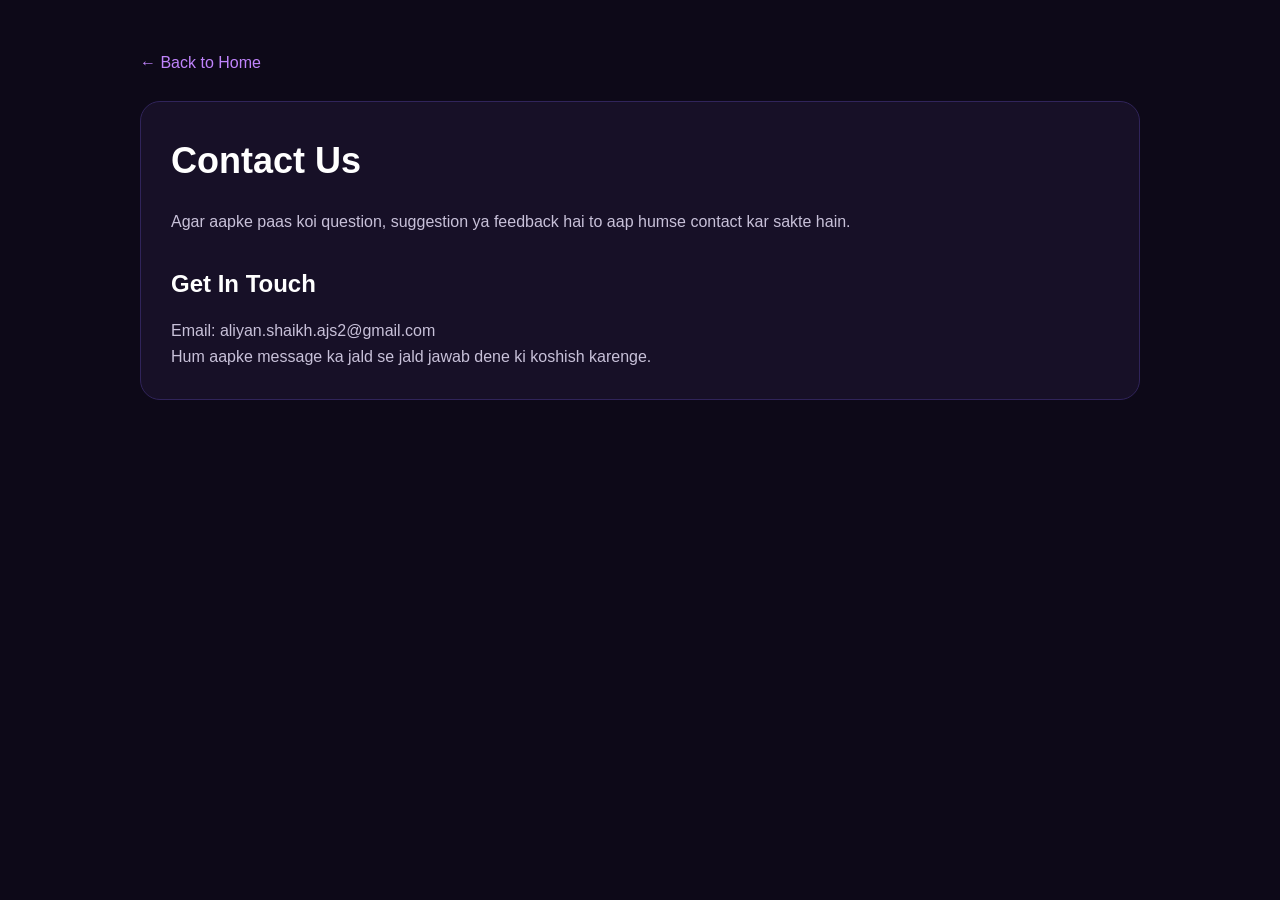
<file: contact.html>
<!DOCTYPE html>
<html lang="en">

<head>

    <meta charset="UTF-8">

    <meta name="viewport" content="width=device-width, initial-scale=1.0">

    <title>Contact Us - Prompt Ki Dukaan</title>

    <meta
        name="description"
        content="Contact Prompt Ki Dukaan for questions, feedback, suggestions, or support about our AI image prompts."
    >

    <link rel="stylesheet" href="style.css">

</head>


<body>


    <div class="prompt-detail">

        <a href="index.html" class="back-btn">
            ← Back to Home
        </a>


        <div id="promptDetails">

            <h1>
                Contact Us
            </h1>


            <p class="detail-description">
                Agar aapke paas koi question, suggestion ya
                feedback hai to aap humse contact kar sakte hain.
            </p>


            <h2>
                Get In Touch
            </h2>


            <p>
                Email: aliyan.shaikh.ajs2@gmail.com
            </p>


            <p>
                Hum aapke message ka jald se jald jawab dene
                ki koshish karenge.
            </p>

        </div>

    </div>


</body>

</html>
</file>
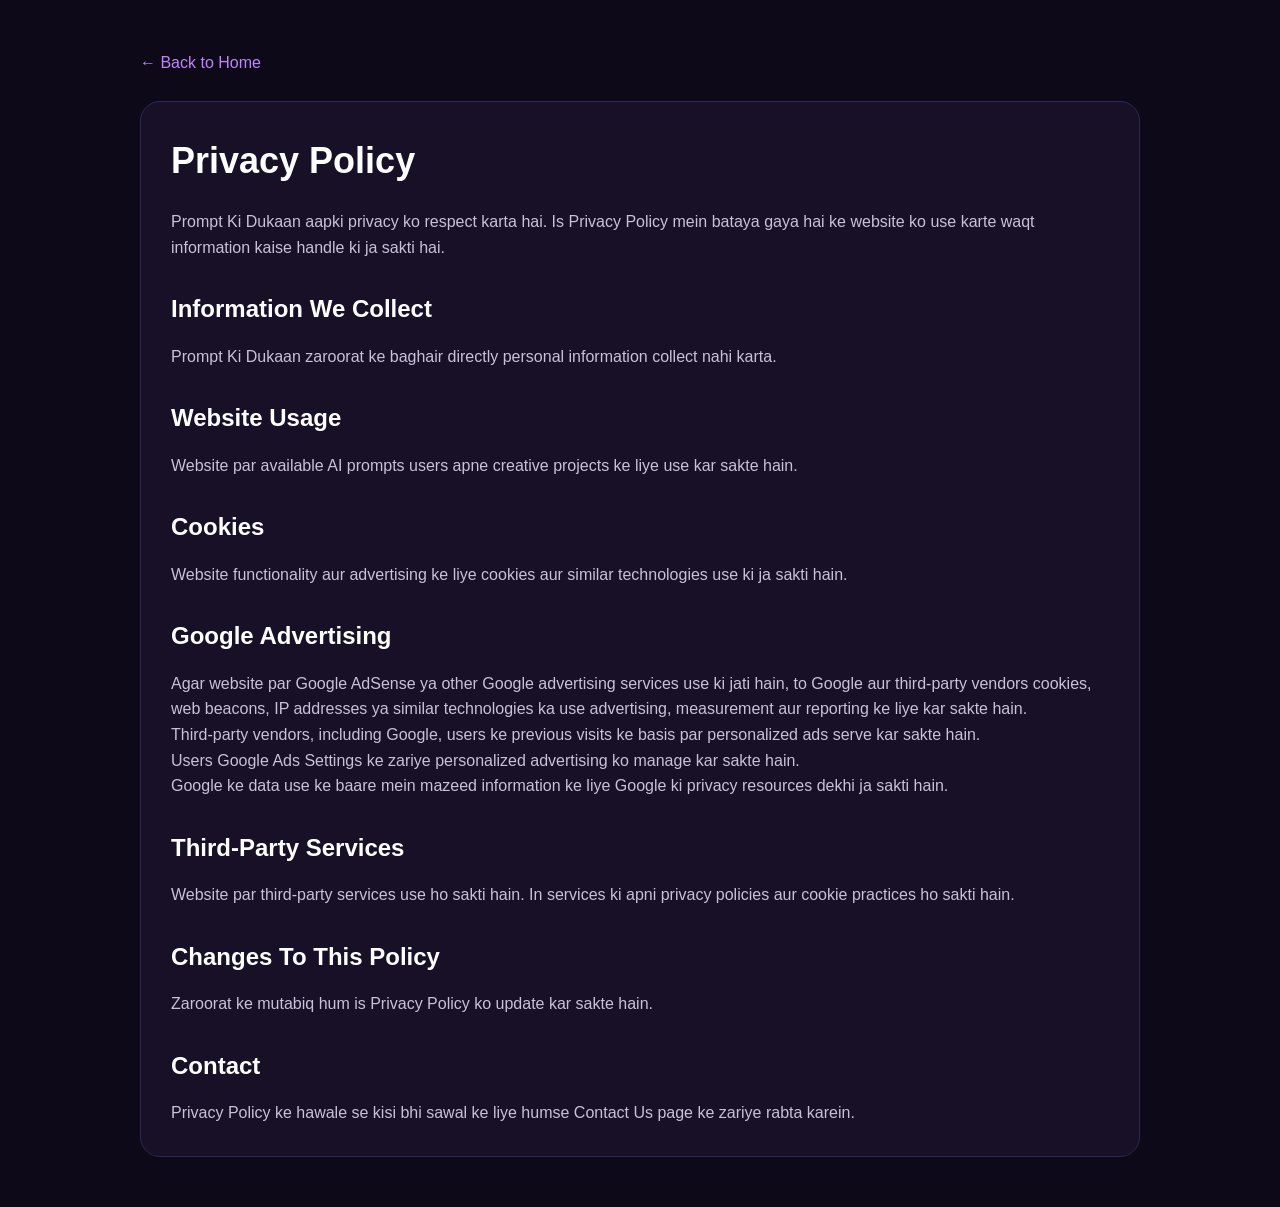
<file: privacy.html>
<!DOCTYPE html>
<html lang="en">

<head>

    <meta charset="UTF-8">

    <meta
        name="viewport"
        content="width=device-width, initial-scale=1.0"
    >

    <title>Privacy Policy - Prompt Ki Dukaan</title>

    <meta
        name="description"
        content="Read the Privacy Policy of Prompt Ki Dukaan, including information about cookies, Google advertising and website usage."
    >

    <link rel="stylesheet" href="style.css">

</head>


<body>


    <div class="prompt-detail">

        <a href="index.html" class="back-btn">
            ← Back to Home
        </a>


        <div id="promptDetails">

            <h1>
                Privacy Policy
            </h1>


            <p class="detail-description">

                Prompt Ki Dukaan aapki privacy ko respect karta hai.
                Is Privacy Policy mein bataya gaya hai ke website
                ko use karte waqt information kaise handle ki ja sakti hai.

            </p>


            <h2>
                Information We Collect
            </h2>

            <p>

                Prompt Ki Dukaan zaroorat ke baghair directly
                personal information collect nahi karta.

            </p>


            <h2>
                Website Usage
            </h2>

            <p>

                Website par available AI prompts users apne
                creative projects ke liye use kar sakte hain.

            </p>


            <h2>
                Cookies
            </h2>

            <p>

                Website functionality aur advertising ke liye
                cookies aur similar technologies use ki ja sakti hain.

            </p>


            <h2>
                Google Advertising
            </h2>

            <p>

                Agar website par Google AdSense ya other Google
                advertising services use ki jati hain, to Google
                aur third-party vendors cookies, web beacons,
                IP addresses ya similar technologies ka use
                advertising, measurement aur reporting ke liye
                kar sakte hain.

            </p>


            <p>

                Third-party vendors, including Google, users ke
                previous visits ke basis par personalized ads
                serve kar sakte hain.

            </p>


            <p>

                Users Google Ads Settings ke zariye personalized
                advertising ko manage kar sakte hain.

            </p>


            <p>

                Google ke data use ke baare mein mazeed information
                ke liye Google ki privacy resources dekhi ja sakti hain.

            </p>


            <h2>
                Third-Party Services
            </h2>

            <p>

                Website par third-party services use ho sakti hain.
                In services ki apni privacy policies aur cookie
                practices ho sakti hain.

            </p>


            <h2>
                Changes To This Policy
            </h2>

            <p>

                Zaroorat ke mutabiq hum is Privacy Policy ko
                update kar sakte hain.

            </p>


            <h2>
                Contact
            </h2>

            <p>

                Privacy Policy ke hawale se kisi bhi sawal ke
                liye humse Contact Us page ke zariye rabta karein.

            </p>

        </div>

    </div>


</body>

</html>
</file>
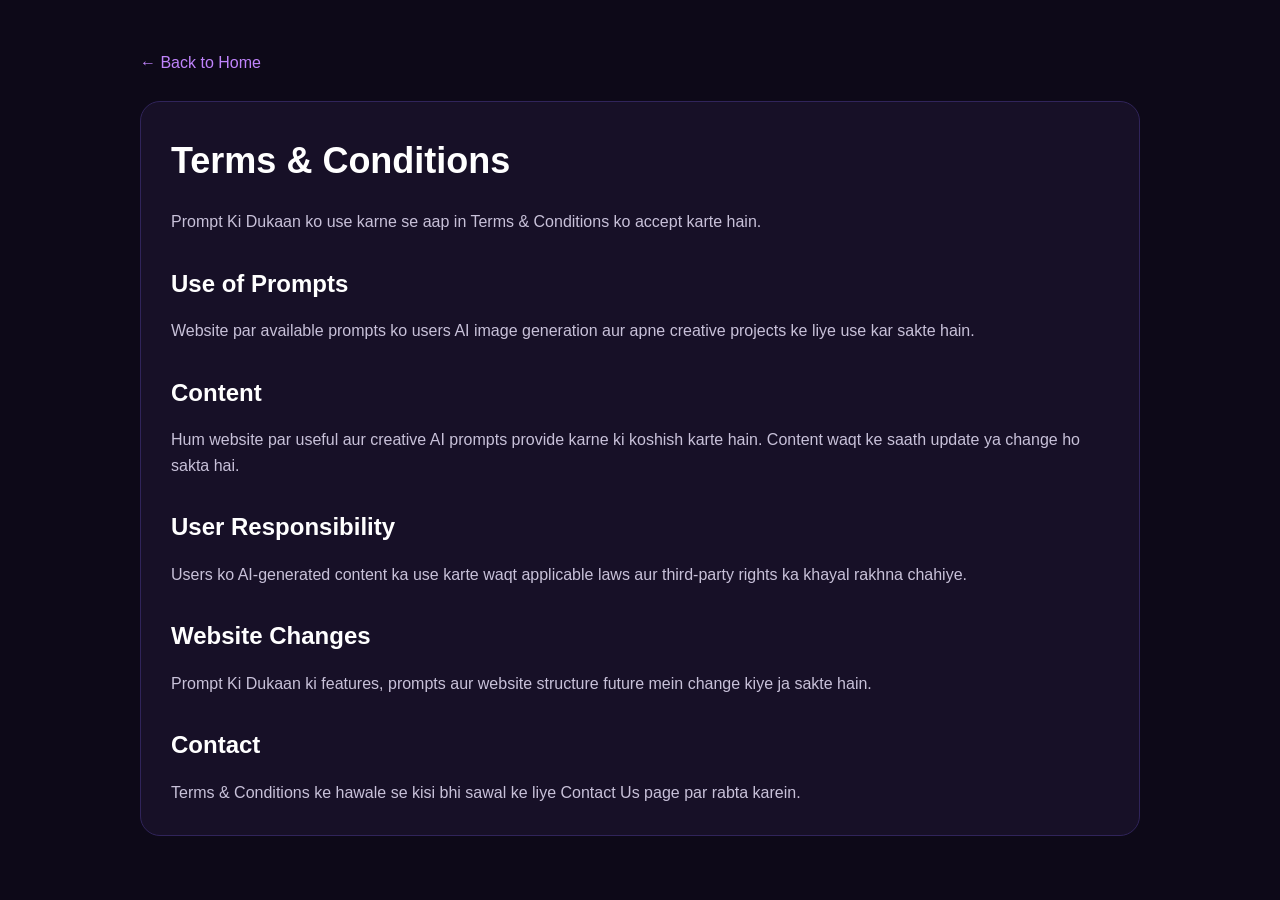
<file: terms.html>
<!DOCTYPE html>
<html lang="en">

<head>

    <meta charset="UTF-8">

    <meta
        name="viewport"
        content="width=device-width, initial-scale=1.0"
    >

    <title>Terms & Conditions - Prompt Ki Dukaan</title>

    <meta
        name="description"
        content="Read the Terms and Conditions for using Prompt Ki Dukaan and its AI prompt library."
    >

    <link rel="stylesheet" href="style.css">

</head>


<body>


    <div class="prompt-detail">


        <a href="index.html" class="back-btn">
            ← Back to Home
        </a>


        <div id="promptDetails">


            <h1>
                Terms & Conditions
            </h1>


            <p class="detail-description">
                Prompt Ki Dukaan ko use karne se aap in
                Terms & Conditions ko accept karte hain.
            </p>


            <h2>
                Use of Prompts
            </h2>


            <p>
                Website par available prompts ko users
                AI image generation aur apne creative
                projects ke liye use kar sakte hain.
            </p>


            <h2>
                Content
            </h2>


            <p>
                Hum website par useful aur creative AI prompts
                provide karne ki koshish karte hain. Content
                waqt ke saath update ya change ho sakta hai.
            </p>


            <h2>
                User Responsibility
            </h2>


            <p>
                Users ko AI-generated content ka use karte
                waqt applicable laws aur third-party rights
                ka khayal rakhna chahiye.
            </p>


            <h2>
                Website Changes
            </h2>


            <p>
                Prompt Ki Dukaan ki features, prompts aur
                website structure future mein change kiye
                ja sakte hain.
            </p>


            <h2>
                Contact
            </h2>


            <p>
                Terms & Conditions ke hawale se kisi bhi
                sawal ke liye Contact Us page par rabta karein.
            </p>


        </div>


    </div>


</body>

</html>
</file>
<file: style.css>
/* =========================
   GLOBAL
========================= */

* {
    margin: 0;
    padding: 0;
    box-sizing: border-box;
}

body {
    font-family: Arial, sans-serif;
    background-color: #0d0918;
    color: white;
    line-height: 1.6;
}

button,
input,
textarea,
select {
    font-family: inherit;
}


/* =========================
   NAVIGATION BAR
========================= */

.navbar {
    width: 100%;
    min-height: 75px;
    padding: 12px 5%;
    background-color: #120d22;
    border-bottom: 1px solid #2b2047;

    display: flex;
    align-items: center;
    justify-content: space-between;
    gap: 20px;
}


/* =========================
   LOGO
========================= */

.logo {
    display: flex;
    align-items: center;
    gap: 10px;

    color: white;
    font-size: 22px;
    font-weight: bold;
    white-space: nowrap;
}

.logo img {
    width: 45px;
    height: 45px;
    object-fit: contain;
    border-radius: 8px;
    display: block;
}


/* =========================
   NAVIGATION LINKS
========================= */

.nav-links {
    display: flex;
    align-items: center;
    gap: 28px;
}

.nav-links a {
    color: #c8bfd8;
    text-decoration: none;
    font-size: 15px;
    transition: 0.2s;
}

.nav-links a:hover {
    color: #c084fc;
}


/* =========================
   HERO
========================= */

.hero {
    width: 90%;
    max-width: 1200px;

    margin: 50px auto;
    padding: 60px 30px;

    text-align: center;

    background: linear-gradient(
        135deg,
        #1c1233,
        #110b21
    );

    border: 1px solid #30204d;
    border-radius: 25px;
}

.hero h1 {
    font-size: 48px;
    margin-bottom: 15px;
}

.hero p {
    color: #bdb3d1;
    font-size: 18px;
    margin-bottom: 25px;
}

.hero input {
    width: 90%;
    max-width: 600px;

    padding: 14px 18px;

    border: 1px solid #3b2860;
    border-radius: 10px;

    background-color: #0f0a1b;
    color: white;

    outline: none;
    font-size: 15px;
}

.hero input:focus {
    border-color: #8b5cf6;

    box-shadow:
        0 0 0 3px rgba(139, 92, 246, 0.12);
}


/* =========================
   CATEGORY BUTTONS
========================= */

.categories button,
.category-btn {
    border: 1px solid #3b2860;

    background: linear-gradient(
        135deg,
        #19122d,
        #120c22
    );

    color: #d8b4fe;

    padding: 11px 20px;

    border-radius: 10px;

    cursor: pointer;

    font-size: 14px;
    font-weight: 600;

    transition: all 0.25s ease;
}

.categories button:hover,
.category-btn:hover {
    background: linear-gradient(
        135deg,
        #7c3aed,
        #9333ea
    );

    color: white;
    border-color: #9333ea;

    transform: translateY(-2px);

    box-shadow:
        0 6px 18px rgba(124, 58, 237, 0.25);
}

.categories button:active,
.category-btn:active {
    transform: scale(0.96);
}


/* =========================
   PROMPT SECTION HEADING
========================= */

#promptHeading {
    width: 90%;
    max-width: 1200px;

    margin: 45px auto 20px;

    padding-left: 15px;

    border-left: 4px solid #8b5cf6;

    font-size: 30px;

    color: #f5f3ff;
}


/* =========================
   PROMPT CONTAINER
========================= */

#promptContainer {
    width: 90%;
    max-width: 1200px;

    margin: 30px auto 60px;

    display: grid;

    grid-template-columns:
        repeat(
            auto-fit,
            minmax(280px, 1fr)
        );

    gap: 25px;
}


/* =========================
   PROMPT CARD
========================= */

.prompt-card {
    position: relative;

    background:
        linear-gradient(
            145deg,
            #19122b,
            #120d20
        );

    border: 1px solid #302448;

    border-radius: 20px;

    overflow: hidden;

    transition:
        transform 0.3s ease,
        border-color 0.3s ease,
        box-shadow 0.3s ease;
}


/* =========================
   CARD HOVER
========================= */

.prompt-card:hover {
    transform: translateY(-8px);

    border-color: #8b5cf6;

    box-shadow:
        0 18px 40px rgba(0, 0, 0, 0.45),
        0 0 25px rgba(124, 58, 237, 0.12);
}


/* =========================
   PROMPT IMAGE
   FULL IMAGE - NO CROPPING
========================= */

.prompt-card img {
    width: 100%;

    height: 350px;

    object-fit: contain;

    display: block;

    background-color: #19132d;

    border-bottom: 1px solid #302448;
}


/* =========================
   PROMPT CONTENT
========================= */

.prompt-content {
    padding: 22px;
}

.prompt-content h3 {
    font-size: 21px;

    margin-bottom: 10px;

    color: #ffffff;
}

.prompt-content p {
    color: #bdb3d1;

    margin-bottom: 10px;
}

.prompt-content p strong {
    color: #d8b4fe;
}


/* =========================
   PROMPT BUTTON AREA
========================= */

.prompt-content > div {
    margin-top: 18px;
}


/* =========================
   BUTTONS
========================= */

.view-btn {
    display: inline-block;

    text-decoration: none;

    border: none;

    padding: 11px 17px;

    border-radius: 8px;

    background: linear-gradient(
        135deg,
        #7c3aed,
        #9333ea
    );

    color: white;

    cursor: pointer;

    font-size: 14px;

    transition:
        transform 0.2s ease,
        box-shadow 0.2s ease,
        background 0.2s ease;
}

.view-btn:hover {
    background: linear-gradient(
        135deg,
        #8b5cf6,
        #a855f7
    );

    transform: translateY(-2px);

    box-shadow:
        0 6px 18px rgba(124, 58, 237, 0.3);
}


/* =========================
   PROMPT DETAIL PAGE
========================= */

.prompt-detail {
    width: 90%;
    max-width: 1000px;

    margin: 50px auto;
}

.back-btn {
    display: inline-block;

    margin-bottom: 25px;

    color: #c084fc;

    text-decoration: none;

    font-size: 16px;
}

.back-btn:hover {
    color: white;
}

#promptDetails {
    background-color: #171027;

    border: 1px solid #30245a;

    border-radius: 20px;

    padding: 30px;
}

.detail-image {
    display: block;

    width: 100%;

    max-width: 650px;

    height: 500px;

    object-fit: contain;

    background-color: #100b20;

    border-radius: 15px;

    margin: 0 auto 30px;
}

#promptDetails h1 {
    font-size: 36px;

    margin-bottom: 15px;
}

#promptDetails p {
    color: #c8c1d9;
}

.detail-description {
    margin: 20px 0;
}

#promptDetails h2 {
    margin-top: 30px;

    margin-bottom: 15px;
}

.full-prompt {
    background-color: #100b20;

    border: 1px solid #30245a;

    border-radius: 12px;

    padding: 20px;

    color: #ddd;

    line-height: 1.7;

    white-space: pre-wrap;

    margin-bottom: 20px;
}

#promptDetails button {
    border: none;

    padding: 13px 22px;

    border-radius: 8px;

    background-color: #7c3aed;

    color: white;

    font-size: 16px;

    cursor: pointer;
}

#promptDetails button:hover {
    background-color: #9333ea;
}


/* ==================================================
   ADMIN DASHBOARD
================================================== */

.admin-container {
    width: 92%;

    max-width: 1150px;

    margin: 40px auto 80px;
}


/* =========================
   ADMIN HEADER
========================= */

.admin-container > h1 {
    font-size: 38px;

    margin-bottom: 8px;

    color: white;
}

.admin-container > h1::after {
    content: "Control your AI prompt library";

    display: block;

    font-size: 15px;

    font-weight: normal;

    color: #9f93b5;

    margin-top: 5px;
}


/* =========================
   ADMIN SECTIONS
========================= */

.admin-container > h2,
.manage-section > h2 {
    font-size: 23px;

    margin: 35px 0 18px;

    color: #e9d5ff;
}


/* =========================
   ADD PROMPT FORM
========================= */

#promptForm {
    background: linear-gradient(
        145deg,
        #181027,
        #110b1e
    );

    border: 1px solid #30204d;

    border-radius: 20px;

    padding: 30px;

    box-shadow:
        0 15px 40px rgba(0, 0, 0, 0.25);
}


/* =========================
   FORM LABELS
========================= */

#promptForm label {
    display: block;

    margin-top: 18px;

    margin-bottom: 7px;

    color: #d8cce5;

    font-size: 14px;

    font-weight: bold;
}


/* =========================
   INPUTS
========================= */

#promptForm input,
#promptForm select,
#promptForm textarea {
    width: 100%;

    padding: 13px 15px;

    border-radius: 10px;

    border: 1px solid #332650;

    background-color: #0f0a1b;

    color: white;

    outline: none;

    font-size: 15px;

    transition: 0.2s;
}

#promptForm input:focus,
#promptForm select:focus,
#promptForm textarea:focus {
    border-color: #8b5cf6;

    box-shadow:
        0 0 0 3px rgba(139, 92, 246, 0.12);
}

#promptForm textarea {
    min-height: 120px;

    resize: vertical;
}


/* =========================
   FILE INPUT
========================= */

#promptForm input[type="file"] {
    padding: 10px;

    cursor: pointer;

    color: #b9aeca;
}


/* =========================
   SUBMIT BUTTON
========================= */

#submitBtn {
    margin-top: 25px;

    width: 100%;

    padding: 14px;

    border: none;

    border-radius: 10px;

    background: linear-gradient(
        135deg,
        #7c3aed,
        #9333ea
    );

    color: white;

    font-size: 16px;

    font-weight: bold;

    cursor: pointer;

    transition: 0.2s;
}

#submitBtn:hover {
    transform: translateY(-2px);

    box-shadow:
        0 8px 25px rgba(124, 58, 237, 0.3);
}


/* =========================
   MANAGE PROMPTS
========================= */

.manage-section {
    margin-top: 45px;
}

#adminPromptList {
    display: grid;

    grid-template-columns:
        repeat(
            auto-fit,
            minmax(300px, 1fr)
        );

    gap: 20px;
}


/* =========================
   ADMIN PROMPT CARD
========================= */

.admin-prompt {
    display: flex;

    gap: 18px;

    padding: 18px;

    background-color: #171027;

    border: 1px solid #2e2248;

    border-radius: 16px;

    transition: 0.2s;
}

.admin-prompt:hover {
    border-color: #6d28d9;

    transform: translateY(-3px);
}


/* =========================
   ADMIN IMAGE
========================= */

.admin-prompt img {
    width: 110px;

    height: 110px;

    object-fit: contain;

    background-color: #0f0a1b;

    border-radius: 12px;

    flex-shrink: 0;
}


/* =========================
   ADMIN CARD CONTENT
========================= */

.admin-prompt h3 {
    font-size: 18px;

    margin-bottom: 5px;

    color: white;
}

.admin-prompt p {
    color: #a99dbb;

    font-size: 14px;

    margin-bottom: 12px;
}


/* =========================
   ADMIN BUTTONS
========================= */

.admin-prompt button {
    border: none;

    padding: 8px 12px;

    border-radius: 7px;

    margin-right: 6px;

    color: white;

    cursor: pointer;

    font-size: 13px;
}

.admin-prompt button:first-of-type {
    background-color: #6d28d9;
}

.admin-prompt button:first-of-type:hover {
    background-color: #7c3aed;
}

.admin-prompt button:last-of-type {
    background-color: #3b1d32;
}

.admin-prompt button:last-of-type:hover {
    background-color: #7f1d1d;
}


/* =========================
   COLLECTION CARDS
========================= */

.collection-grid {
    width: 90%;

    max-width: 1200px;

    margin: 30px auto 60px;

    display: grid;

    grid-template-columns:
        repeat(
            auto-fit,
            minmax(250px, 1fr)
        );

    gap: 22px;
}

.collection-card {
    padding: 25px;

    background-color: #171027;

    border: 1px solid #2e2248;

    border-radius: 18px;

    text-align: center;

    transition: 0.25s;
}

.collection-card:hover {
    transform: translateY(-6px);

    border-color: #7c3aed;

    box-shadow:
        0 12px 30px rgba(0, 0, 0, 0.3);
}

.collection-icon {
    font-size: 42px;

    margin-bottom: 12px;
}

.collection-card h3 {
    font-size: 20px;

    margin-bottom: 10px;
}

.collection-card p {
    color: #bdb3d1;

    font-size: 14px;

    margin-bottom: 18px;
}

.collection-card button {
    border: none;

    padding: 10px 16px;

    border-radius: 8px;

    background-color: #7c3aed;

    color: white;

    cursor: pointer;

    transition: 0.2s;
}

.collection-card button:hover {
    background-color: #9333ea;
}


/* =========================
   FOOTER
========================= */

footer {
    margin-top: 70px;

    padding: 30px;

    text-align: center;

    background-color: #120d22;

    border-top: 1px solid #2b2047;

    color: #8f849f;
}


/* =========================
   MOBILE
========================= */

@media (max-width: 700px) {

    .navbar {
        padding: 12px 4%;

        flex-direction: column;

        justify-content: center;

        gap: 12px;
    }

    .logo {
        font-size: 20px;
    }

    .logo img {
        width: 40px;

        height: 40px;
    }

    .nav-links {
        gap: 16px;

        flex-wrap: wrap;

        justify-content: center;
    }

    .nav-links a {
        font-size: 14px;
    }

    .hero {
        padding: 40px 20px;

        margin: 30px auto;
    }

    .hero h1 {
        font-size: 34px;
    }

    .hero p {
        font-size: 16px;
    }

    .hero input {
        width: 100%;
    }

    #promptHeading {
        font-size: 25px;

        margin-top: 35px;
    }

    #promptContainer {
        width: 92%;

        grid-template-columns: 1fr;

        gap: 20px;
    }

    .prompt-card img {
        height: 350px;
    }

    .admin-container {
        width: 94%;

        margin-top: 25px;
    }

    .admin-container > h1 {
        font-size: 30px;
    }

    #promptForm {
        padding: 20px;
    }

    #adminPromptList {
        grid-template-columns: 1fr;
    }

    .admin-prompt {
        align-items: flex-start;
    }

    .admin-prompt img {
        width: 85px;

        height: 85px;
    }

    .detail-image {
        height: 350px;
    }

    #promptDetails {
        padding: 20px;
    }

    #promptDetails h1 {
        font-size: 28px;
    }

}


/* =========================
   VERY SMALL MOBILE
========================= */

@media (max-width: 450px) {

    .admin-prompt {
        flex-direction: column;
    }

    .admin-prompt img {
        width: 100%;

        height: 180px;
    }

    .admin-prompt button {
        margin-bottom: 5px;
    }
/* =========================
   ADMIN LINK
========================= */

.admin-link {
    color: #ffffff;
    background: #6c3cff;
    padding: 8px 14px;
    border-radius: 8px;
    text-decoration: none;
    font-weight: 600;
    transition: 0.3s;
}

.admin-link:hover {
    background: #8b5cf6;
}
}
</file>
